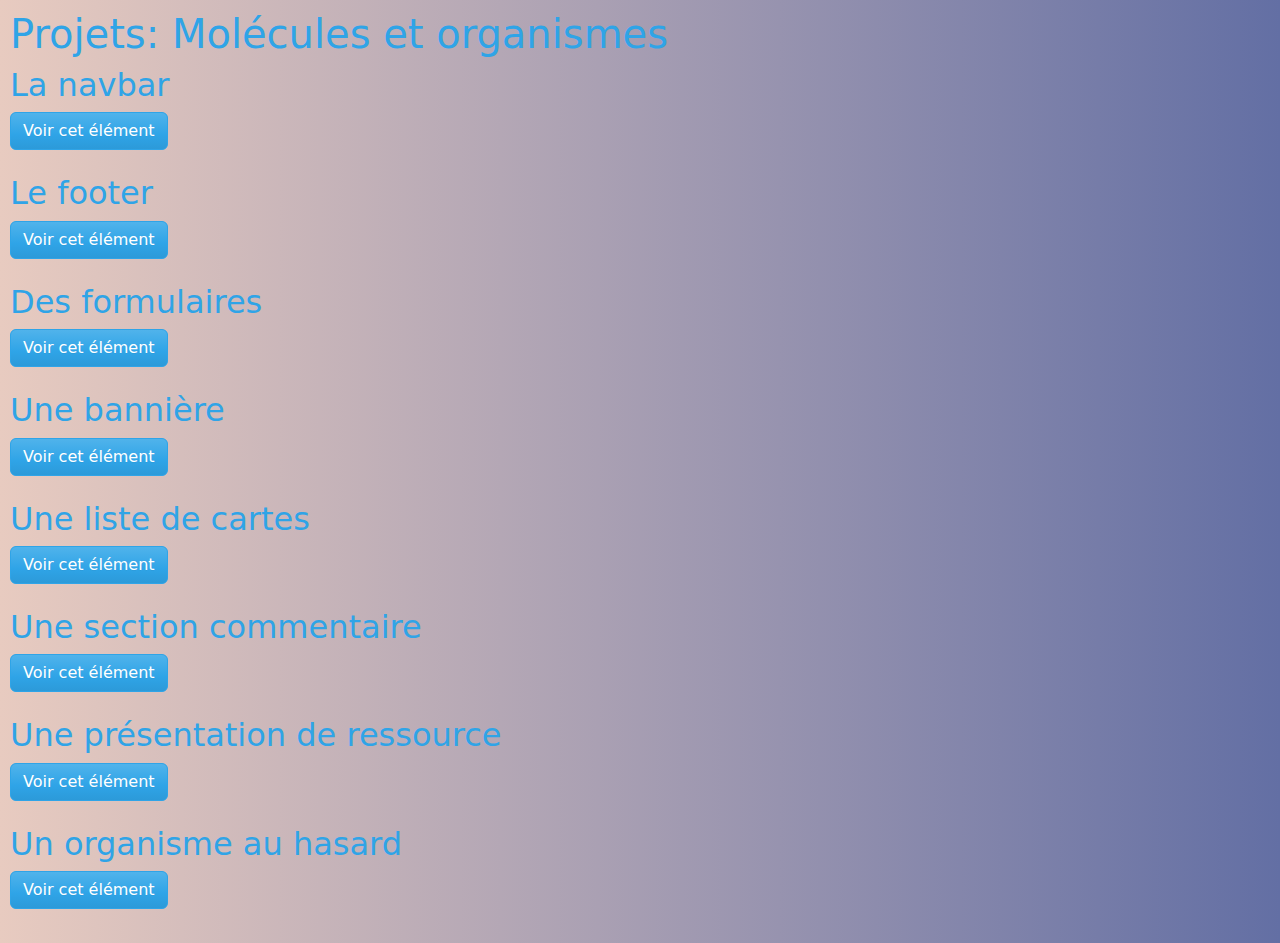
<file: index.html>
<!DOCTYPE html>
<html lang="en">

  <head>

    <meta charset="UTF-8">
    <meta http-equiv="X-UA-Compatible" content="IE=edge">
    <meta name="viewport" content="width=device-width, initial-scale=1.0">

    <link href="https://cdn.jsdelivr.net/npm/bootstrap@5.2.2/dist/css/bootstrap.min.css" rel="stylesheet" integrity="sha384-Zenh87qX5JnK2Jl0vWa8Ck2rdkQ2Bzep5IDxbcnCeuOxjzrPF/et3URy9Bv1WTRi" crossorigin="anonymous">
    <link rel="stylesheet" href="style.css">

    <title>Molécules et organismes: EventBriteLike</title>
    <link rel="shortcut icon" href="https://cdn-icons-png.flaticon.com/512/2497/2497631.png">


  </head>

  <body>
    
    <h1>Projets: Molécules et organismes</h1>
    
    <h2>La navbar</h2>
    <a class="btn btn-primary" href="/Full_Stack/Week_5/Day_2/Molécules et organismes/navbar.html">Voir cet élément</a>
    <br/><br/>
      
    <h2>Le footer</h2>
    <a class="btn btn-primary" href="/Full_Stack/Week_5/Day_2/Molécules et organismes/footer.html">Voir cet élément</a>
    <br/><br/>
      
    <h2>Des formulaires</h2>
    <a class="btn btn-primary" href="/Full_Stack/Week_5/Day_2/Molécules et organismes/authentication_form.html">Voir cet élément</a>
    <br/><br/>
      
    <h2>Une bannière</h2>
    <a class="btn btn-primary" href="/Full_Stack/Week_5/Day_2/Molécules et organismes/banner.html">Voir cet élément</a>
    <br/><br/>
      
    <h2>Une liste de cartes</h2>
    <a class="btn btn-primary" href="/Full_Stack/Week_5/Day_2/Molécules et organismes/card_list.html">Voir cet élément</a>
    <br/><br/>
      
    <h2>Une section commentaire</h2>
    <a class="btn btn-primary" href="/Full_Stack/Week_5/Day_2/Molécules et organismes/comments_section.html">Voir cet élément</a>
    <br/><br/>
      
    <h2>Une présentation de ressource</h2>
    <a class="btn btn-primary" href="/Full_Stack/Week_5/Day_2/Molécules et organismes/ressource_presentation.html">Voir cet élément</a>
    <br/><br/>

    <h2>Un organisme au hasard</h2>
    <a class="btn btn-primary" href="/Full_Stack/Week_5/Day_2/Molécules et organismes/organisme.html">Voir cet élément</a>
    <br/><br/>

    <script src="https://cdn.jsdelivr.net/npm/bootstrap@5.2.2/dist/js/bootstrap.bundle.min.js" integrity="sha384-OERcA2EqjJCMA+/3y+gxIOqMEjwtxJY7qPCqsdltbNJuaOe923+mo//f6V8Qbsw3" crossorigin="anonymous"></script>

  </body>

</html>
</file>
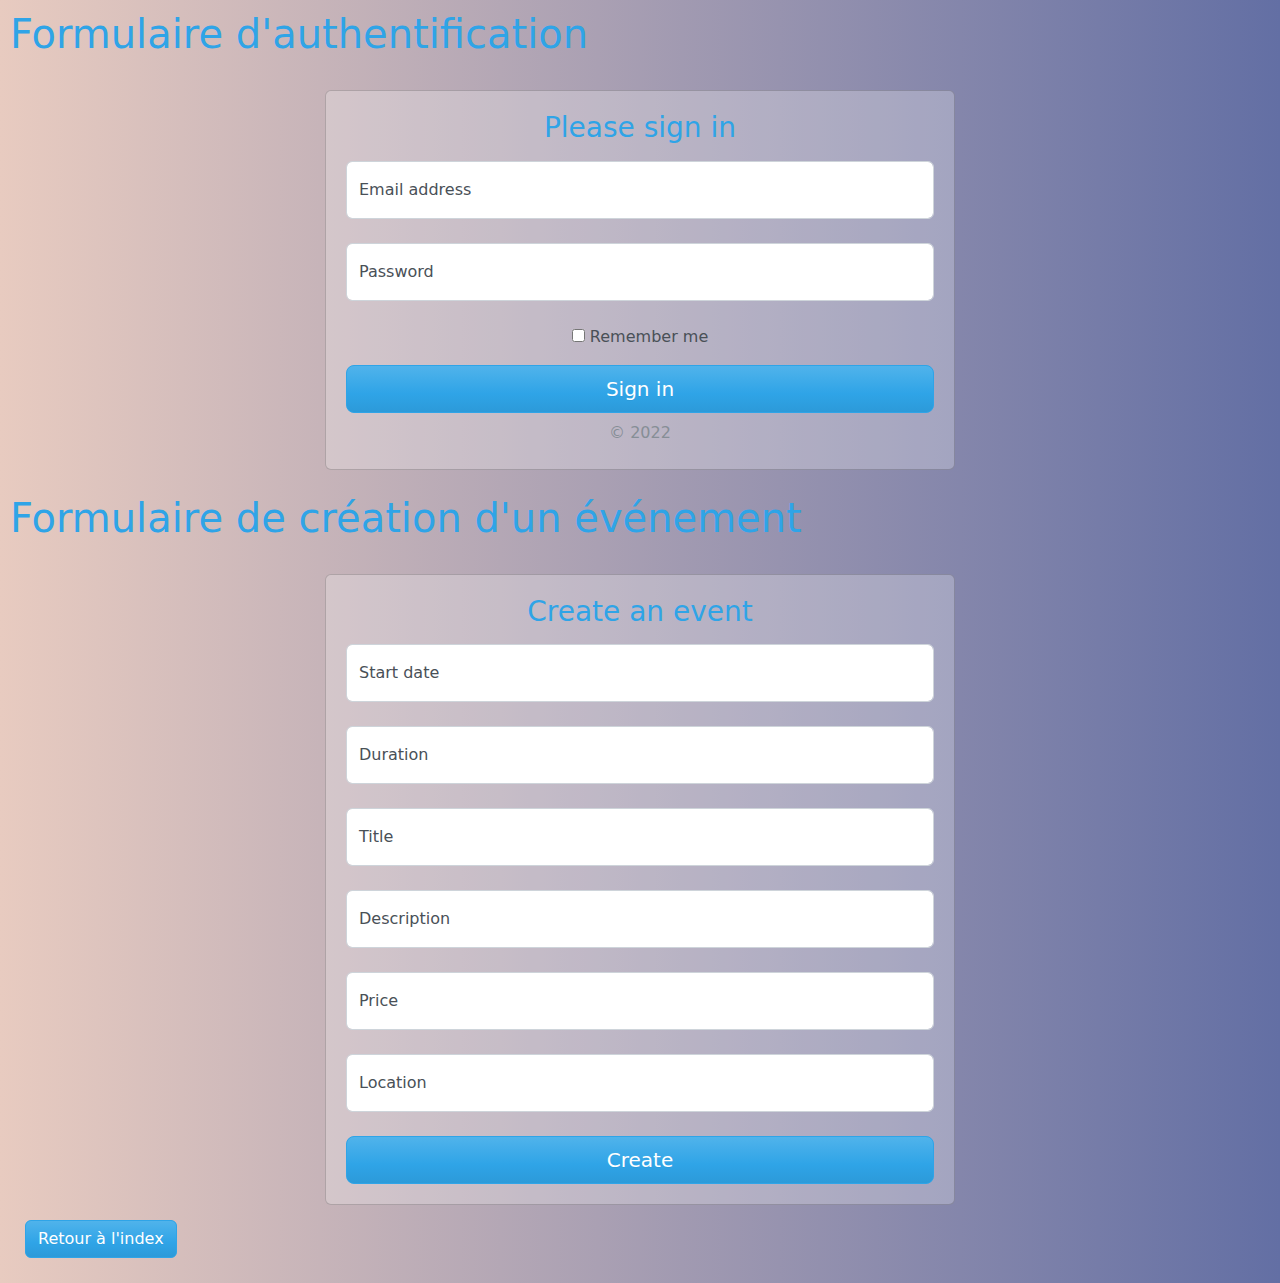
<file: Molécules et organismes/authentication_form.html>
<!DOCTYPE html>
<html lang="en">

  <head>

    <meta charset="UTF-8">
    <meta http-equiv="X-UA-Compatible" content="IE=edge">
    <meta name="viewport" content="width=device-width, initial-scale=1.0">

    <link href="https://cdn.jsdelivr.net/npm/bootstrap@5.2.2/dist/css/bootstrap.min.css" rel="stylesheet" integrity="sha384-Zenh87qX5JnK2Jl0vWa8Ck2rdkQ2Bzep5IDxbcnCeuOxjzrPF/et3URy9Bv1WTRi" crossorigin="anonymous">
    <link rel="stylesheet" href="../style.css">

    <title>Formulaire d'authentification</title>
    <link rel="shortcut icon" href="https://cdn-icons-png.flaticon.com/512/2497/2497631.png">

  </head>

  <body>
    
    <h1>Formulaire d'authentification</h1>
    </br>

    <div class="card bg-white bg-opacity-25 text-center w-50 m-auto" style="padding: 20px">
      <form>
        <h1 class="h3 mb-3 fw-normal">Please sign in</h1>
    
        <div class="form-floating">
          <input type="email" class="form-control" id="floatingInput" placeholder="name@example.com">
          <label for="floatingInput">Email address</label>
        </div>
        <br/>
        <div class="form-floating">
          <input type="password" class="form-control" id="floatingPassword" placeholder="Password">
          <label for="floatingPassword">Password</label>
        </div>
        <br/>
        <div class="checkbox mb-3">
          <label>
            <input type="checkbox" value="remember-me"> Remember me
          </label>
        </div>
        <button class="w-100 btn btn-lg btn-primary" type="submit">Sign in</button>
        <p class="mt-2 mb-1 text-muted">© 2022</p>
      </form>
    </div>
    <br/>

    <h1>Formulaire de création d'un événement</h1>
    <br/>

    <div class="card bg-white bg-opacity-25 text-center w-50 m-auto" style="padding: 20px">
      <form>
        <h1 class="h3 mb-3 fw-normal">Create an event</h1>
    
        <div class="form-floating">
          <input type="email" class="form-control" id="floatingInput" placeholder="DD-MM-YYYY HH:MM">
          <label for="floatingInput">Start date</label>
        </div>
        <br/>
        <div class="form-floating">
          <input type="password" class="form-control" id="floatingPassword" placeholder="Duration">
          <label for="floatingPassword">Duration</label>
        </div>
        <br/>
        <div class="form-floating">
          <input type="password" class="form-control" id="floatingPassword" placeholder="Title">
          <label for="floatingPassword">Title</label>
        </div>
        <br/>
        <div class="form-floating">
          <input type="password" class="form-control" id="floatingPassword" placeholder="Description">
          <label for="floatingPassword">Description</label>
        </div>
        <br/>
        <div class="form-floating">
          <input type="password" class="form-control" id="floatingPassword" placeholder="Price">
          <label for="floatingPassword">Price</label>
        </div>
        <br/>
        <div class="form-floating">
          <input type="password" class="form-control" id="floatingPassword" placeholder="Location">
          <label for="floatingPassword">Location</label>
        </div>
        <br/>
        <button class="w-100 btn btn-lg btn-primary" type="submit">Create</button>
      </form>
    </div>

    <a class="btn btn-primary" style="margin: 15px" href="../index.html">Retour à l'index</a>
    
    <script src="https://cdn.jsdelivr.net/npm/bootstrap@5.2.2/dist/js/bootstrap.bundle.min.js" integrity="sha384-OERcA2EqjJCMA+/3y+gxIOqMEjwtxJY7qPCqsdltbNJuaOe923+mo//f6V8Qbsw3" crossorigin="anonymous"></script>

  </body>

</html>
</file>
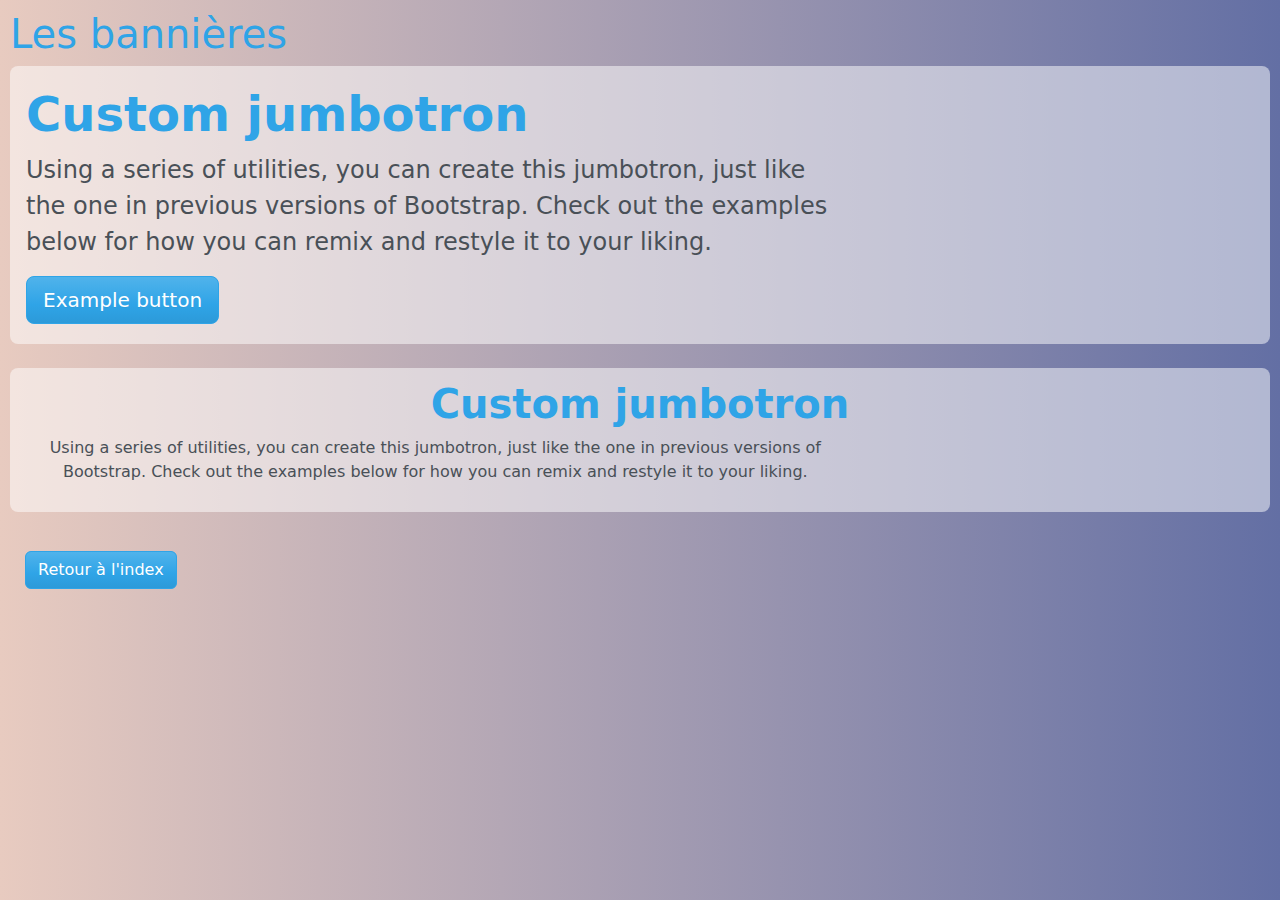
<file: Molécules et organismes/banner.html>
<!DOCTYPE html>
<html lang="en">

  <head>

    <meta charset="UTF-8">
    <meta http-equiv="X-UA-Compatible" content="IE=edge">
    <meta name="viewport" content="width=device-width, initial-scale=1.0">

    <link href="https://cdn.jsdelivr.net/npm/bootstrap@5.2.2/dist/css/bootstrap.min.css" rel="stylesheet" integrity="sha384-Zenh87qX5JnK2Jl0vWa8Ck2rdkQ2Bzep5IDxbcnCeuOxjzrPF/et3URy9Bv1WTRi" crossorigin="anonymous">
    <link rel="stylesheet" href="../style.css">

    <title>Bannière</title>
    <link rel="shortcut icon" href="https://cdn-icons-png.flaticon.com/512/2497/2497631.png">

  </head>

  <body>
    
    <h1>Les bannières</h1>

    <div class="p-1 mb-4 bg-white bg-opacity-50 rounded-3">
      <div class="container-fluid py-3">
        <h1 class="display-5 fw-bold">Custom jumbotron</h1>
        <p class="col-md-8 fs-4">Using a series of utilities, you can create this jumbotron, just like the one in previous versions of Bootstrap. Check out the examples below for how you can remix and restyle it to your liking.</p>
        <button class="btn btn-primary btn-lg" type="button">Example button</button>
      </div>
    </div>

    <div class="p-1 mb-4 bg-white bg-opacity-50 rounded-3">
      <div class="container-fluid py-2 text-center">
        <h1 class="display-10 fw-bold">Custom jumbotron</h1>
        <p class="col-md-8 fs-8">Using a series of utilities, you can create this jumbotron, just like the one in previous versions of Bootstrap. Check out the examples below for how you can remix and restyle it to your liking.</p>
      </div>
    </div>


    <a class="btn btn-primary" style="margin: 15px" href="../index.html">Retour à l'index</a>
    
    <script src="https://cdn.jsdelivr.net/npm/bootstrap@5.2.2/dist/js/bootstrap.bundle.min.js" integrity="sha384-OERcA2EqjJCMA+/3y+gxIOqMEjwtxJY7qPCqsdltbNJuaOe923+mo//f6V8Qbsw3" crossorigin="anonymous"></script>

  </body>

</html>
</file>
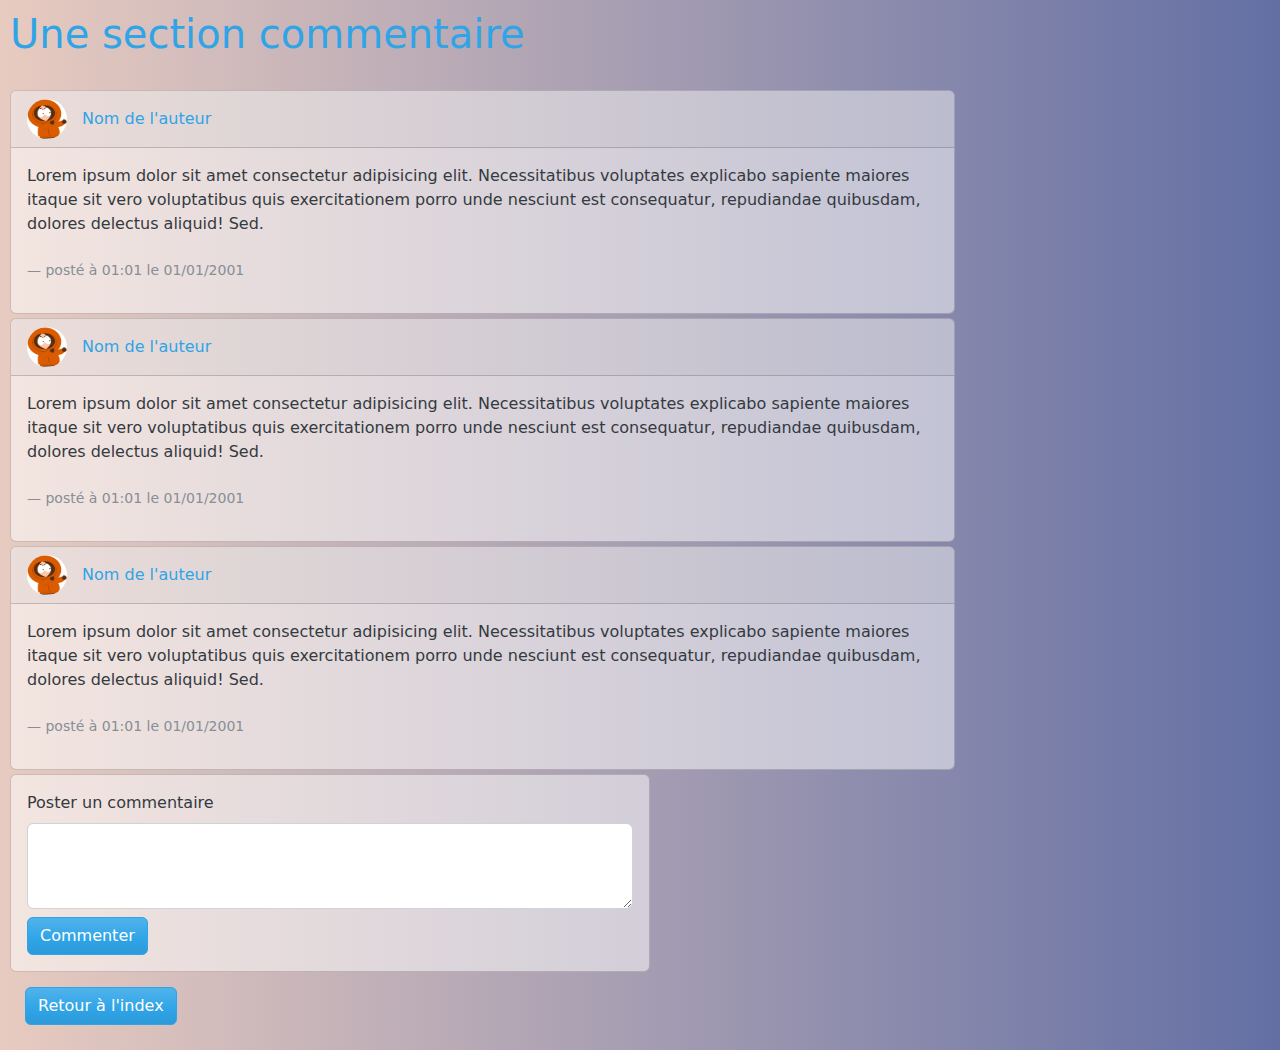
<file: Molécules et organismes/comments_section.html>
<!DOCTYPE html>
<html lang="en">

  <head>

    <meta charset="UTF-8">
    <meta http-equiv="X-UA-Compatible" content="IE=edge">
    <meta name="viewport" content="width=device-width, initial-scale=1.0">

    <link href="https://cdn.jsdelivr.net/npm/bootstrap@5.2.2/dist/css/bootstrap.min.css" rel="stylesheet" integrity="sha384-Zenh87qX5JnK2Jl0vWa8Ck2rdkQ2Bzep5IDxbcnCeuOxjzrPF/et3URy9Bv1WTRi" crossorigin="anonymous">
    <link rel="stylesheet" href="../style.css">

    <title>Section commentaires</title>
    <link rel="shortcut icon" href="https://cdn-icons-png.flaticon.com/512/2497/2497631.png">

  </head>

  <body>
    
    <h1>Une section commentaire</h1>
    <br/>

    <div class="card text-dark bg-white bg-opacity-50 me-2 mb-1" style="max-width: 75%;">
      <div class="card-header text-primary">
          <img class="rounded-circle" style="margin-right: 10px;" src="Images/kenny.png" alt="Generic placeholder image" width="40" height="40"> Nom de l'auteur
      </div>
      <div class="card-body">
          <div class="card-text">Lorem ipsum dolor sit amet consectetur adipisicing elit. Necessitatibus voluptates explicabo sapiente maiores itaque sit vero voluptatibus quis exercitationem porro unde nesciunt est consequatur, repudiandae quibusdam, dolores delectus aliquid! Sed.</p></br>
              <figcaption class="blockquote-footer">posté à 01:01 le 01/01/2001</figcaption>
          </div>
      </div>
    </div>                
    <div class="card text-dark bg-white bg-opacity-50 me-2 mb-1" style="max-width: 75%;">
      <div class="card-header text-primary">
        <img class="rounded-circle" style="margin-right: 10px;" src="Images/kenny.png" alt="Generic placeholder image" width="40" height="40"> Nom de l'auteur
      </div>
      <div class="card-body">
          <div class="card-text">Lorem ipsum dolor sit amet consectetur adipisicing elit. Necessitatibus voluptates explicabo sapiente maiores itaque sit vero voluptatibus quis exercitationem porro unde nesciunt est consequatur, repudiandae quibusdam, dolores delectus aliquid! Sed.</p></br>
              <figcaption class="blockquote-footer">posté à 01:01 le 01/01/2001</figcaption>
          </div>
      </div>
    </div>  
    <div class="card text-dark bg-white bg-opacity-50 me-2 mb-1" style="max-width: 75%;">
      <div class="card-header text-primary">
        <img class="rounded-circle" style="margin-right: 10px;" src="Images/kenny.png" alt="Generic placeholder image" width="40" height="40"> Nom de l'auteur
      </div>
      <div class="card-body">
          <div class="card-text">Lorem ipsum dolor sit amet consectetur adipisicing elit. Necessitatibus voluptates explicabo sapiente maiores itaque sit vero voluptatibus quis exercitationem porro unde nesciunt est consequatur, repudiandae quibusdam, dolores delectus aliquid! Sed.</p></br>
              <figcaption class="blockquote-footer">posté à 01:01 le 01/01/2001</figcaption>
          </div>
      </div>
    </div>  
    <div class="posting">
      <div class="card text-dark bg-white bg-opacity-50" style="max-width: 40rem;">
          <div class="card-body">
              <div class="form-group">
                  <label for="exampleTextarea" class="form-label">Poster un commentaire</label>
                  <textarea class="form-control mb-2" id="exampleTextarea" rows="3"></textarea>                    
                  <button type="button" class="btn btn-primary">Commenter</button>
              </div>            
          </div>
      </div>
    </div>
  </div>

    <a class="btn btn-primary" style="margin: 15px" href="../index.html">Retour à l'index</a>

    <script src="https://cdn.jsdelivr.net/npm/bootstrap@5.2.2/dist/js/bootstrap.bundle.min.js" integrity="sha384-OERcA2EqjJCMA+/3y+gxIOqMEjwtxJY7qPCqsdltbNJuaOe923+mo//f6V8Qbsw3" crossorigin="anonymous"></script>

  </body>

</html>
</file>
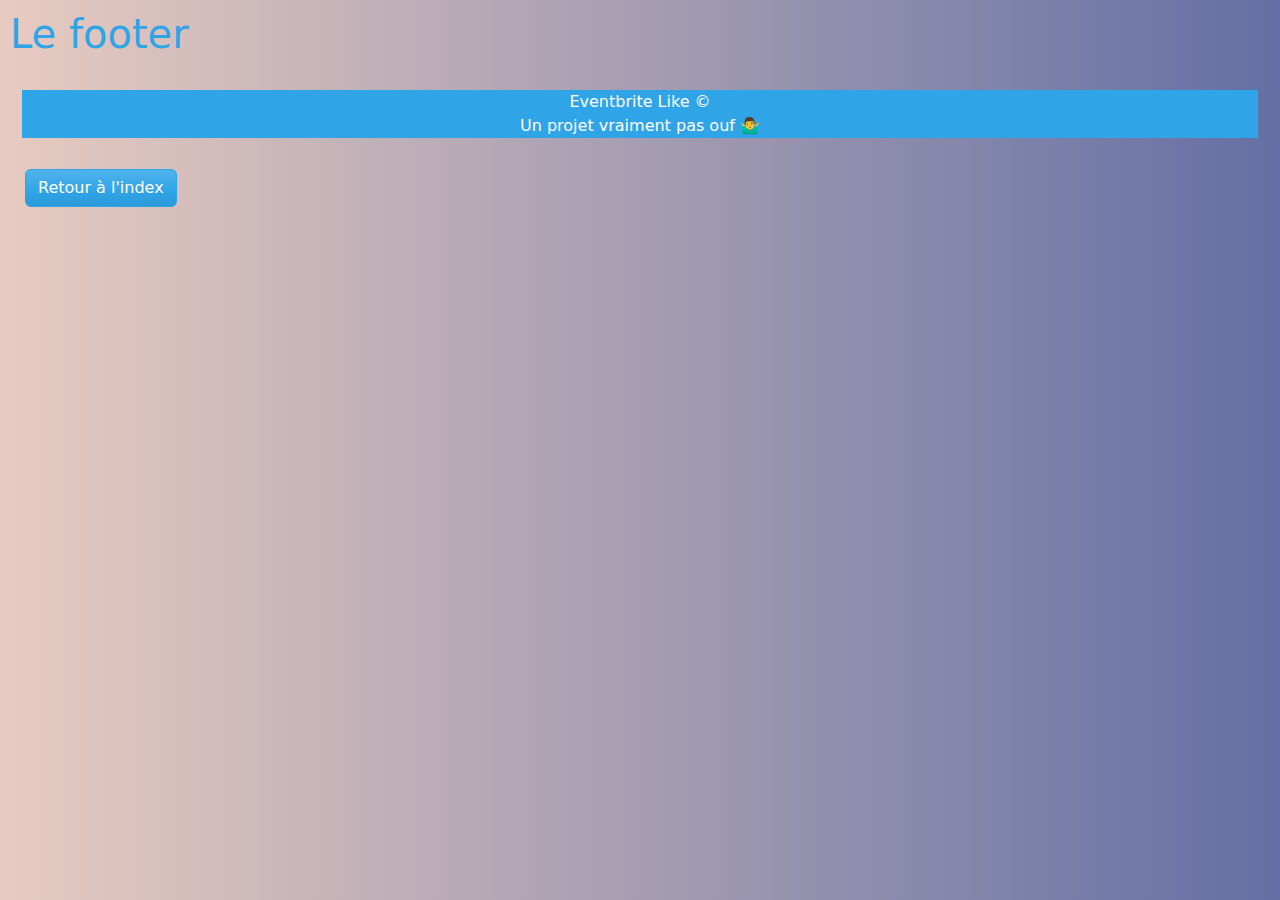
<file: Molécules et organismes/footer.html>
<!DOCTYPE html>
<html lang="en">

  <head>

    <meta charset="UTF-8">
    <meta http-equiv="X-UA-Compatible" content="IE=edge">
    <meta name="viewport" content="width=device-width, initial-scale=1.0">

    <link href="https://cdn.jsdelivr.net/npm/bootstrap@5.2.2/dist/css/bootstrap.min.css" rel="stylesheet" integrity="sha384-Zenh87qX5JnK2Jl0vWa8Ck2rdkQ2Bzep5IDxbcnCeuOxjzrPF/et3URy9Bv1WTRi" crossorigin="anonymous">
    <link rel="stylesheet" href="../style.css">

    <title>Footer</title>
    <link rel="shortcut icon" href="https://cdn-icons-png.flaticon.com/512/2497/2497631.png">

  </head>

  <body>

    <h1>Le footer</h1>
  </br>

    <div class="container-fluid">
      <footer class="mt-auto text-center text-white bg-primary">
        <p>
          Eventbrite Like ©
        </br>
          Un projet vraiment pas ouf 🤷‍♂️
        </p>
      </footer>
    </div>
    
    <a class="btn btn-primary" style="margin: 15px" href="../index.html">Retour à l'index</a>

    <script src="https://cdn.jsdelivr.net/npm/bootstrap@5.2.2/dist/js/bootstrap.bundle.min.js" integrity="sha384-OERcA2EqjJCMA+/3y+gxIOqMEjwtxJY7qPCqsdltbNJuaOe923+mo//f6V8Qbsw3" crossorigin="anonymous"></script>

  </body>

</html>
</file>
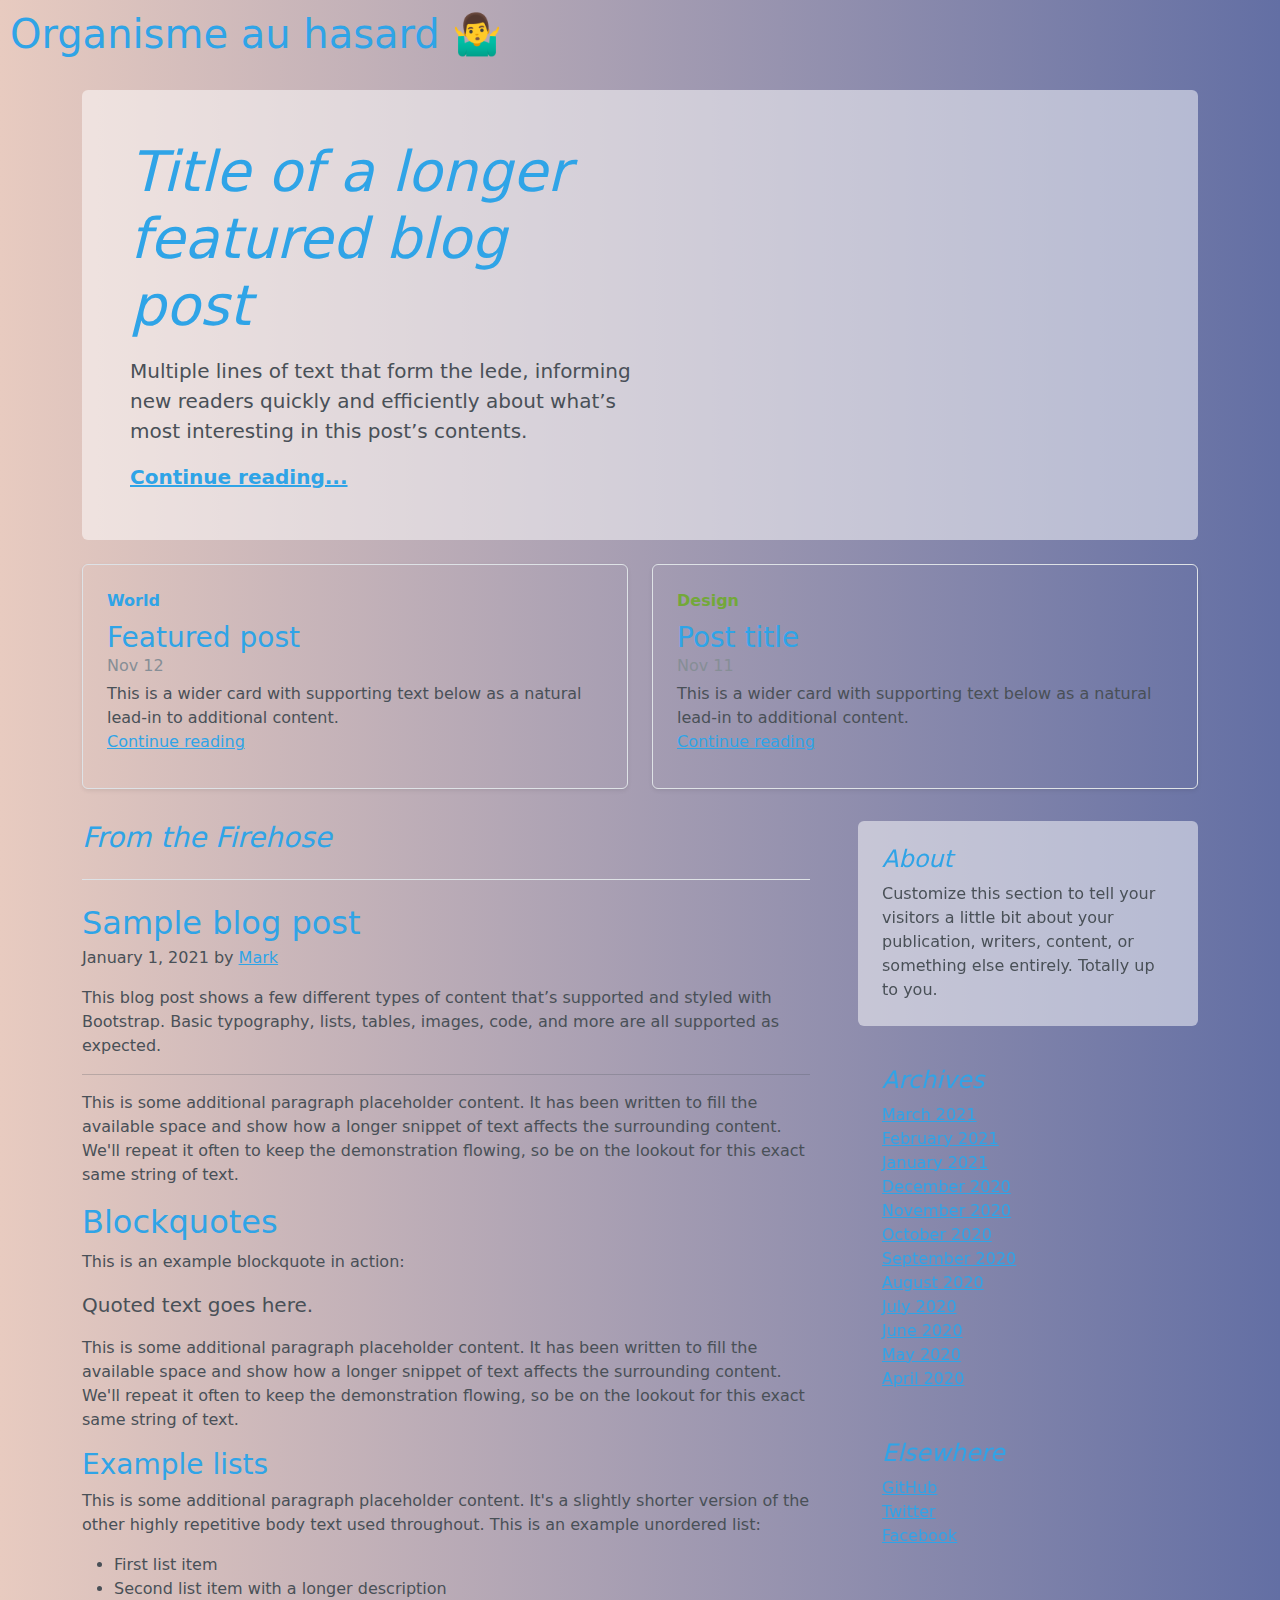
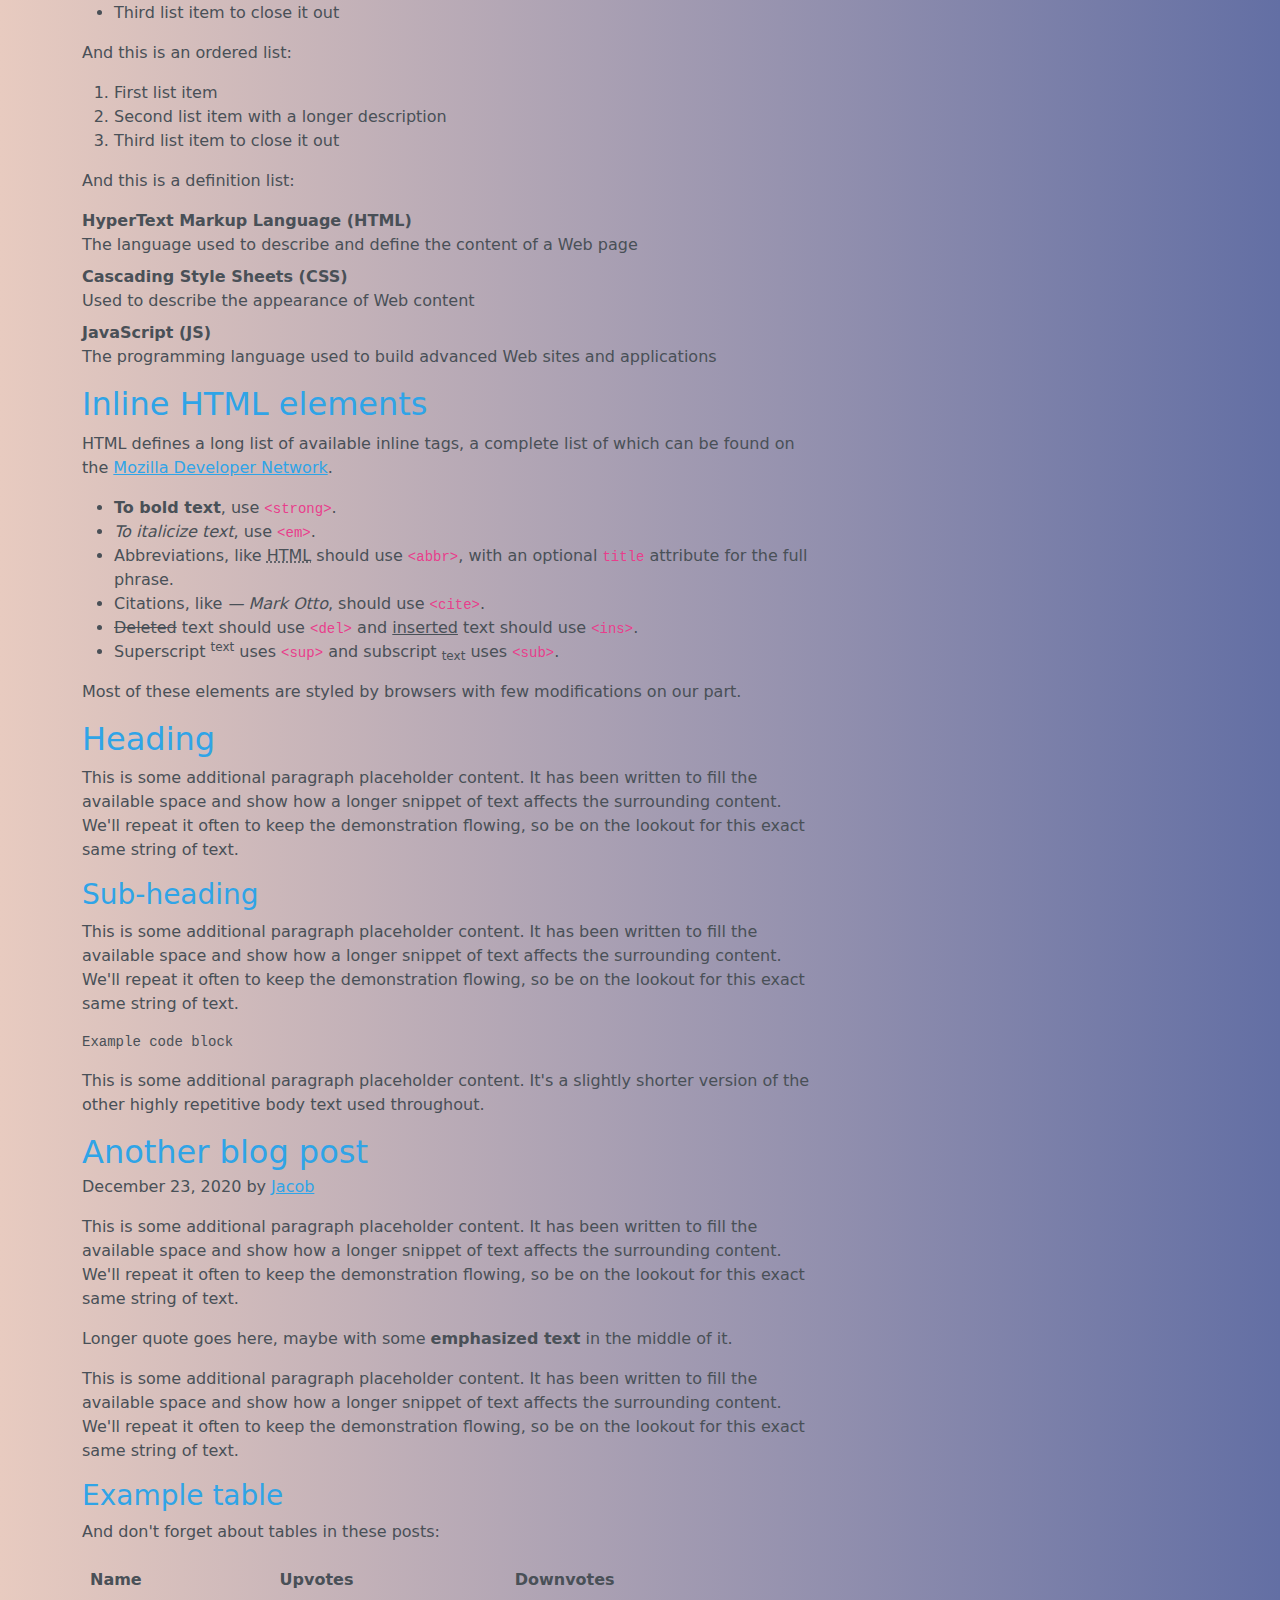
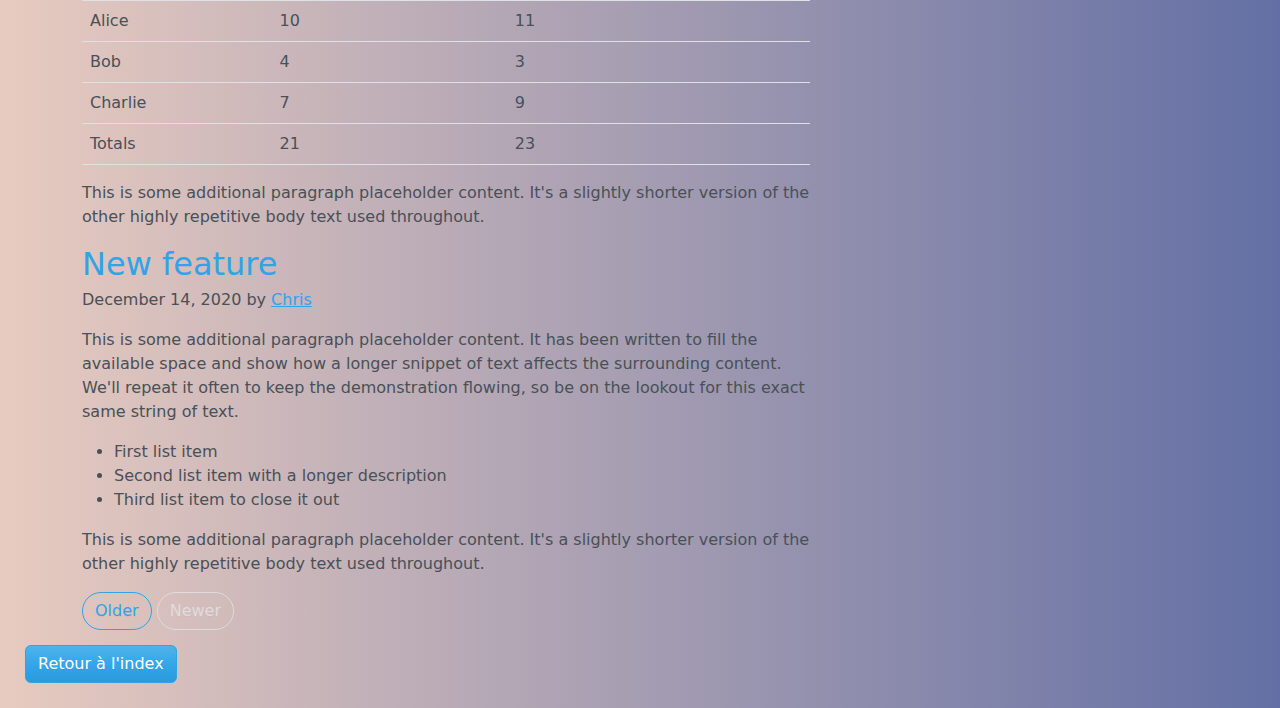
<file: Molécules et organismes/organisme.html>
<!DOCTYPE html>
<html lang="en">

  <head>

    <meta charset="UTF-8">
    <meta http-equiv="X-UA-Compatible" content="IE=edge">
    <meta name="viewport" content="width=device-width, initial-scale=1.0">

    <link href="https://cdn.jsdelivr.net/npm/bootstrap@5.2.2/dist/css/bootstrap.min.css" rel="stylesheet" integrity="sha384-Zenh87qX5JnK2Jl0vWa8Ck2rdkQ2Bzep5IDxbcnCeuOxjzrPF/et3URy9Bv1WTRi" crossorigin="anonymous">
    <link rel="stylesheet" href="../style.css">

    <title>Formulaire d'authentification</title>
    <link rel="shortcut icon" href="https://cdn-icons-png.flaticon.com/512/2497/2497631.png">

  </head>

  <body>
    
    <h1>Organisme au hasard 🤷‍♂️</h1>
    </br>
    
    <main class="container">
      <div class="p-4 p-md-5 mb-4 rounded bg-white bg-opacity-50">
        <div class="col-md-6 px-0">
          <h1 class="display-4 fst-italic">Title of a longer featured blog post</h1>
          <p class="lead my-3">Multiple lines of text that form the lede, informing new readers quickly and efficiently about what’s most interesting in this post’s contents.</p>
          <p class="lead mb-0"><a href="#" class="text-primary fw-bold">Continue reading...</a></p>
        </div>
      </div>
    
      <div class="row mb-2">
        <div class="col-md-6">
          <div class="row g-0 border rounded overflow-hidden flex-md-row mb-4 shadow-sm h-md-250 position-relative">
            <div class="col p-4 d-flex flex-column position-static">
              <strong class="d-inline-block mb-2 text-primary">World</strong>
              <h3 class="mb-0">Featured post</h3>
              <div class="mb-1 text-muted">Nov 12</div>
              <p class="card-text mb-auto">This is a wider card with supporting text below as a natural lead-in to additional content.</p>
              <a href="#" class="stretched-link">Continue reading</a>
            </div>

          </div>
        </div>
        <div class="col-md-6">
          <div class="row g-0 border rounded overflow-hidden flex-md-row mb-4 shadow-sm h-md-250 position-relative">
            <div class="col p-4 d-flex flex-column position-static">
              <strong class="d-inline-block mb-2 text-success">Design</strong>
              <h3 class="mb-0">Post title</h3>
              <div class="mb-1 text-muted">Nov 11</div>
              <p class="mb-auto">This is a wider card with supporting text below as a natural lead-in to additional content.</p>
              <a href="#" class="stretched-link">Continue reading</a>
            </div>

          </div>
        </div>
      </div>
    
      <div class="row g-5">
        <div class="col-md-8">
          <h3 class="pb-4 mb-4 fst-italic border-bottom">
            From the Firehose
          </h3>
    
          <article class="blog-post">
            <h2 class="blog-post-title mb-1">Sample blog post</h2>
            <p class="blog-post-meta">January 1, 2021 by <a href="#">Mark</a></p>
    
            <p>This blog post shows a few different types of content that’s supported and styled with Bootstrap. Basic typography, lists, tables, images, code, and more are all supported as expected.</p>
            <hr>
            <p>This is some additional paragraph placeholder content. It has been written to fill the available space and show how a longer snippet of text affects the surrounding content. We'll repeat it often to keep the demonstration flowing, so be on the lookout for this exact same string of text.</p>
            <h2>Blockquotes</h2>
            <p>This is an example blockquote in action:</p>
            <blockquote class="blockquote">
              <p>Quoted text goes here.</p>
            </blockquote>
            <p>This is some additional paragraph placeholder content. It has been written to fill the available space and show how a longer snippet of text affects the surrounding content. We'll repeat it often to keep the demonstration flowing, so be on the lookout for this exact same string of text.</p>
            <h3>Example lists</h3>
            <p>This is some additional paragraph placeholder content. It's a slightly shorter version of the other highly repetitive body text used throughout. This is an example unordered list:</p>
            <ul>
              <li>First list item</li>
              <li>Second list item with a longer description</li>
              <li>Third list item to close it out</li>
            </ul>
            <p>And this is an ordered list:</p>
            <ol>
              <li>First list item</li>
              <li>Second list item with a longer description</li>
              <li>Third list item to close it out</li>
            </ol>
            <p>And this is a definition list:</p>
            <dl>
              <dt>HyperText Markup Language (HTML)</dt>
              <dd>The language used to describe and define the content of a Web page</dd>
              <dt>Cascading Style Sheets (CSS)</dt>
              <dd>Used to describe the appearance of Web content</dd>
              <dt>JavaScript (JS)</dt>
              <dd>The programming language used to build advanced Web sites and applications</dd>
            </dl>
            <h2>Inline HTML elements</h2>
            <p>HTML defines a long list of available inline tags, a complete list of which can be found on the <a href="https://developer.mozilla.org/en-US/docs/Web/HTML/Element">Mozilla Developer Network</a>.</p>
            <ul>
              <li><strong>To bold text</strong>, use <code class="language-plaintext highlighter-rouge">&lt;strong&gt;</code>.</li>
              <li><em>To italicize text</em>, use <code class="language-plaintext highlighter-rouge">&lt;em&gt;</code>.</li>
              <li>Abbreviations, like <abbr title="HyperText Markup Language">HTML</abbr> should use <code class="language-plaintext highlighter-rouge">&lt;abbr&gt;</code>, with an optional <code class="language-plaintext highlighter-rouge">title</code> attribute for the full phrase.</li>
              <li>Citations, like <cite>— Mark Otto</cite>, should use <code class="language-plaintext highlighter-rouge">&lt;cite&gt;</code>.</li>
              <li><del>Deleted</del> text should use <code class="language-plaintext highlighter-rouge">&lt;del&gt;</code> and <ins>inserted</ins> text should use <code class="language-plaintext highlighter-rouge">&lt;ins&gt;</code>.</li>
              <li>Superscript <sup>text</sup> uses <code class="language-plaintext highlighter-rouge">&lt;sup&gt;</code> and subscript <sub>text</sub> uses <code class="language-plaintext highlighter-rouge">&lt;sub&gt;</code>.</li>
            </ul>
            <p>Most of these elements are styled by browsers with few modifications on our part.</p>
            <h2>Heading</h2>
            <p>This is some additional paragraph placeholder content. It has been written to fill the available space and show how a longer snippet of text affects the surrounding content. We'll repeat it often to keep the demonstration flowing, so be on the lookout for this exact same string of text.</p>
            <h3>Sub-heading</h3>
            <p>This is some additional paragraph placeholder content. It has been written to fill the available space and show how a longer snippet of text affects the surrounding content. We'll repeat it often to keep the demonstration flowing, so be on the lookout for this exact same string of text.</p>
            <pre><code>Example code block</code></pre>
            <p>This is some additional paragraph placeholder content. It's a slightly shorter version of the other highly repetitive body text used throughout.</p>
          </article>
    
          <article class="blog-post">
            <h2 class="blog-post-title mb-1">Another blog post</h2>
            <p class="blog-post-meta">December 23, 2020 by <a href="#">Jacob</a></p>
    
            <p>This is some additional paragraph placeholder content. It has been written to fill the available space and show how a longer snippet of text affects the surrounding content. We'll repeat it often to keep the demonstration flowing, so be on the lookout for this exact same string of text.</p>
            <blockquote>
              <p>Longer quote goes here, maybe with some <strong>emphasized text</strong> in the middle of it.</p>
            </blockquote>
            <p>This is some additional paragraph placeholder content. It has been written to fill the available space and show how a longer snippet of text affects the surrounding content. We'll repeat it often to keep the demonstration flowing, so be on the lookout for this exact same string of text.</p>
            <h3>Example table</h3>
            <p>And don't forget about tables in these posts:</p>
            <table class="table">
              <thead>
                <tr>
                  <th>Name</th>
                  <th>Upvotes</th>
                  <th>Downvotes</th>
                </tr>
              </thead>
              <tbody>
                <tr>
                  <td>Alice</td>
                  <td>10</td>
                  <td>11</td>
                </tr>
                <tr>
                  <td>Bob</td>
                  <td>4</td>
                  <td>3</td>
                </tr>
                <tr>
                  <td>Charlie</td>
                  <td>7</td>
                  <td>9</td>
                </tr>
              </tbody>
              <tfoot>
                <tr>
                  <td>Totals</td>
                  <td>21</td>
                  <td>23</td>
                </tr>
              </tfoot>
            </table>
    
            <p>This is some additional paragraph placeholder content. It's a slightly shorter version of the other highly repetitive body text used throughout.</p>
          </article>
    
          <article class="blog-post">
            <h2 class="blog-post-title mb-1">New feature</h2>
            <p class="blog-post-meta">December 14, 2020 by <a href="#">Chris</a></p>
    
            <p>This is some additional paragraph placeholder content. It has been written to fill the available space and show how a longer snippet of text affects the surrounding content. We'll repeat it often to keep the demonstration flowing, so be on the lookout for this exact same string of text.</p>
            <ul>
              <li>First list item</li>
              <li>Second list item with a longer description</li>
              <li>Third list item to close it out</li>
            </ul>
            <p>This is some additional paragraph placeholder content. It's a slightly shorter version of the other highly repetitive body text used throughout.</p>
          </article>
    
          <nav class="blog-pagination" aria-label="Pagination">
            <a class="btn btn-outline-primary rounded-pill" href="#">Older</a>
            <a class="btn btn-outline-secondary rounded-pill disabled">Newer</a>
          </nav>
    
        </div>
    
        <div class="col-md-4">
          <div class="position-sticky" style="top: 2rem;">
            <div class="p-4 mb-3 bg-white bg-opacity-50 rounded">
              <h4 class="fst-italic">About</h4>
              <p class="mb-0">Customize this section to tell your visitors a little bit about your publication, writers, content, or something else entirely. Totally up to you.</p>
            </div>
    
            <div class="p-4">
              <h4 class="fst-italic">Archives</h4>
              <ol class="list-unstyled mb-0">
                <li><a href="#">March 2021</a></li>
                <li><a href="#">February 2021</a></li>
                <li><a href="#">January 2021</a></li>
                <li><a href="#">December 2020</a></li>
                <li><a href="#">November 2020</a></li>
                <li><a href="#">October 2020</a></li>
                <li><a href="#">September 2020</a></li>
                <li><a href="#">August 2020</a></li>
                <li><a href="#">July 2020</a></li>
                <li><a href="#">June 2020</a></li>
                <li><a href="#">May 2020</a></li>
                <li><a href="#">April 2020</a></li>
              </ol>
            </div>
    
            <div class="p-4">
              <h4 class="fst-italic">Elsewhere</h4>
              <ol class="list-unstyled">
                <li><a href="#">GitHub</a></li>
                <li><a href="#">Twitter</a></li>
                <li><a href="#">Facebook</a></li>
              </ol>
            </div>
          </div>
        </div>
      </div>
    
    </main>

    <a class="btn btn-primary" style="margin: 15px" href="../index.html">Retour à l'index</a>
    
    <script src="https://cdn.jsdelivr.net/npm/bootstrap@5.2.2/dist/js/bootstrap.bundle.min.js" integrity="sha384-OERcA2EqjJCMA+/3y+gxIOqMEjwtxJY7qPCqsdltbNJuaOe923+mo//f6V8Qbsw3" crossorigin="anonymous"></script>

  </body>

</html>
</file>
